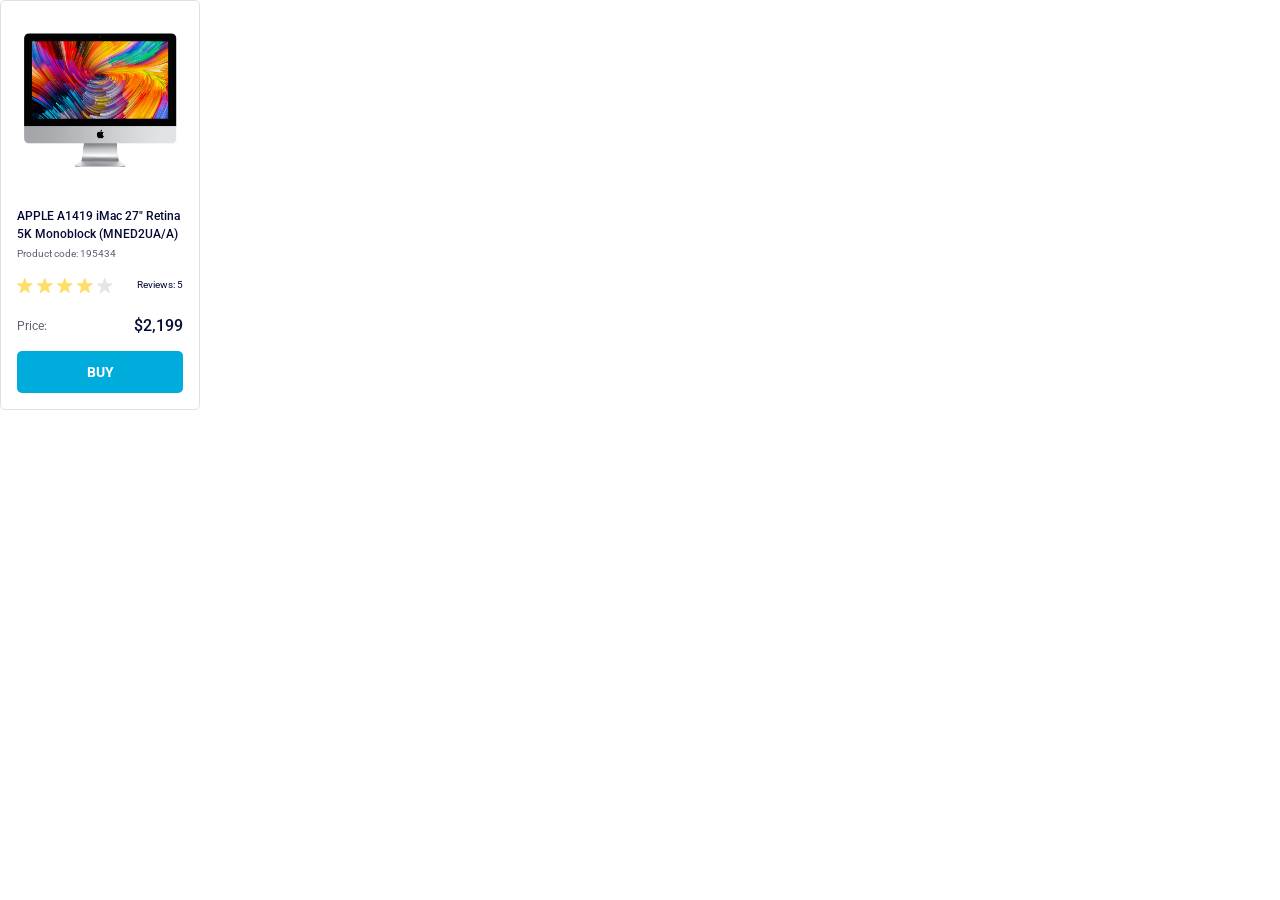
<file: index.html>
<!doctype html><html lang="en"><head><meta charset="utf-8"><meta name="viewport" content="width=device-width, initial-scale=1.0"><title>Product cards</title><link rel="stylesheet" href="index.c3bc6d27.css"></head><body> <div class="card" data-qa="card"> <img class="card__image" src="imac.202c52ff.jpeg" alt="Apple iMac"> <h2 class="card__title"> APPLE A1419 iMac 27" Retina 5K Monoblock (MNED2UA/A) </h2> <p class="card__code">Product code: 195434</p> <div class="card__reviews"> <div class="stars stars--4"> <div class="stars__star"></div> <div class="stars__star"></div> <div class="stars__star"></div> <div class="stars__star"></div> <div class="stars__star"></div> </div> <span class="card__reviews-text">Reviews: 5</span> </div> <div class="card__price"> <span class="card__price-label">Price:</span> <span class="card__price-value">$2,199</span> </div> <a class="card__button" href="#" data-qa="hover"> Buy </a> </div> </body></html>
</file>
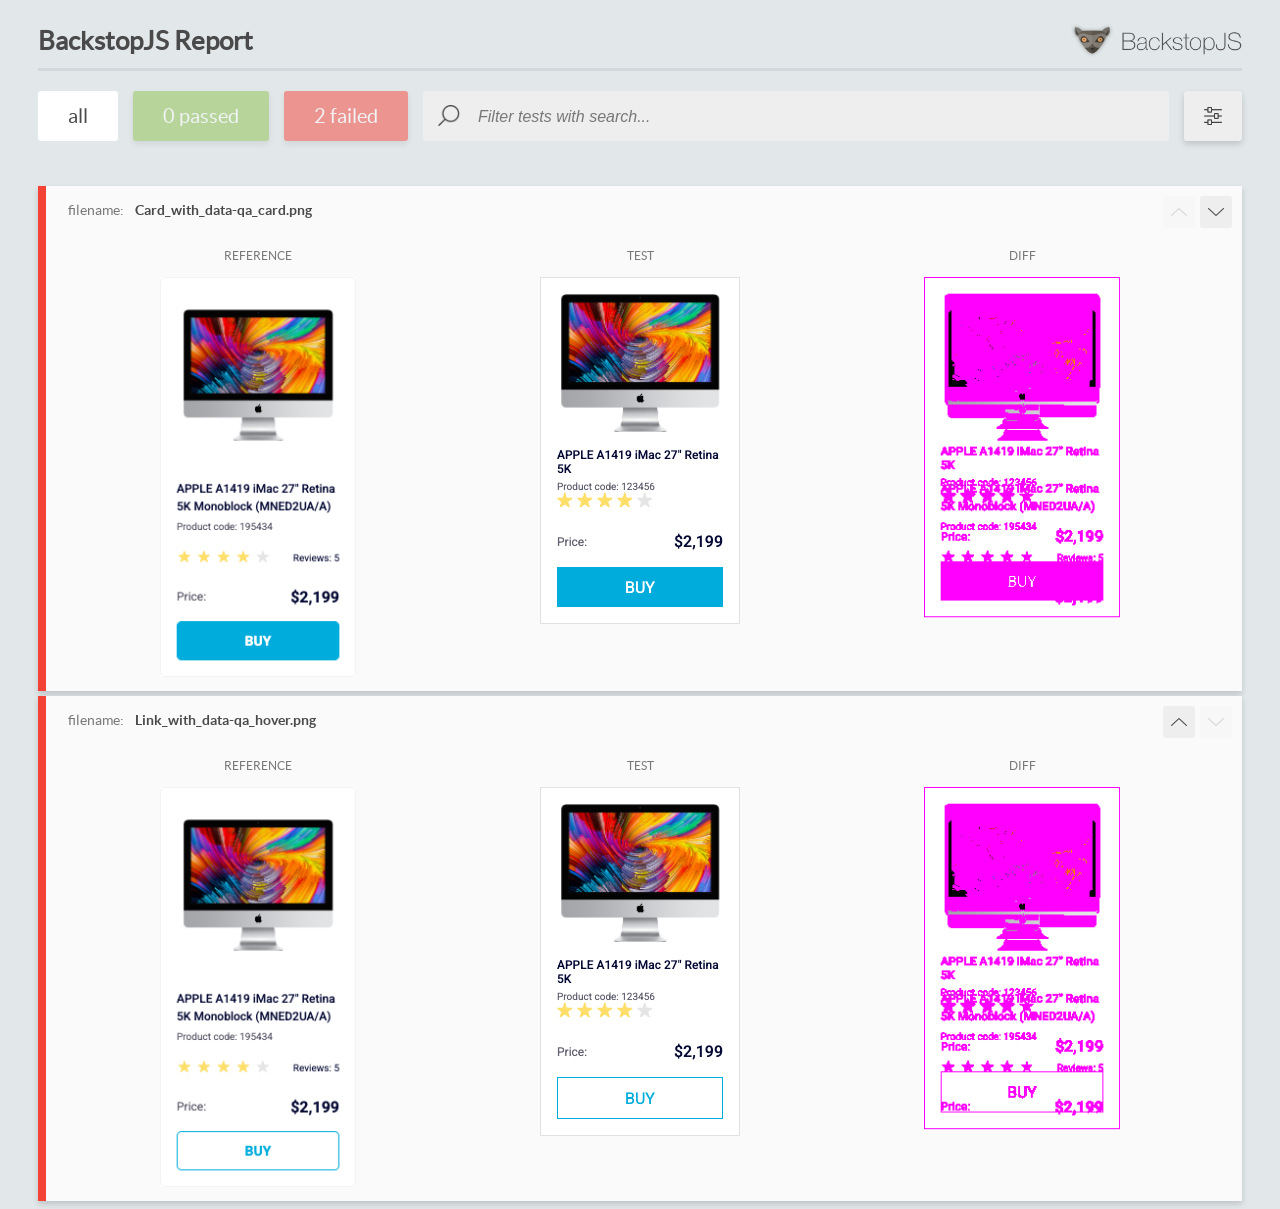
<file: report/html_report/index.html>
<!DOCTYPE html>
<html>
  <head>
    <meta charset="utf-8">
    <!-- Disable Cache -->
    <meta http-equiv="Cache-Control" content="no-cache, no-store, must-revalidate">
    <meta http-equiv="Pragma" content="no-cache">
    <meta http-equiv="Expires" content="0">

    <title>BackstopJS Report</title>

    <style>
      @font-face {
          font-family: 'latoregular';
          src: url('./assets/fonts/lato-regular-webfont.woff2') format('woff2'),
              url('./assets/fonts/lato-regular-webfont.woff') format('woff');
          font-weight: 400;
          font-style: normal;
      }
      @font-face {
          font-family: 'latobold';
          src: url('./assets/fonts/lato-bold-webfont.woff2') format('woff2'),
              url('./assets/fonts/lato-bold-webfont.woff') format('woff');
          font-weight: 700;
          font-style: normal;
      }

      .ReactModal__Body--open {
          overflow: hidden;
      }
      .ReactModal__Body--open .header {
        display: none;
      }

    </style>
  </head>
  <body style="background-color: #E2E7EA">
    <div id="root">

    </div>
    <script>
      function report (report) { // eslint-disable-line no-unused-vars
        window.tests = report;
      }
    </script>
    <script src="config.js"></script>
    <script src="index_bundle.js"></script>
  </body>
</html>
</file>
<file: index.c3bc6d27.css>
@import "https://fonts.googleapis.com/css2?family=Roboto:wght@400;500&display=swap";.card{box-sizing:border-box;border:1px solid #e1e1e1;border-radius:5px;width:200px;padding:32px 16px 16px}.card__image{width:160px;height:134px;margin:0 auto 40px;display:block}.card__title{color:#060b35;margin:0;font-size:12px;font-weight:500;line-height:18px}.card__code{color:#616070;margin:4px 0 0;font-size:10px;line-height:14px}.card__reviews{justify-content:space-between;align-items:center;margin-top:16px;display:flex}.card__reviews-text{color:#060b35;font-size:10px;line-height:14px}.card__price{justify-content:space-between;align-items:center;margin-top:24px;display:flex}.card__price-label{color:#616070;font-size:12px;line-height:18px}.card__price-value{color:#060b35;font-size:16px;font-weight:500;line-height:18px}.card__button{color:#fff;text-transform:uppercase;background-color:#00acdc;border:1px solid #0000;border-radius:5px;justify-content:center;align-items:center;height:40px;margin-top:16px;font-size:14px;font-weight:700;line-height:16px;text-decoration:none;display:flex}.card__button:hover{color:#00acdc;background-color:#fff;border:1px solid #00acdc}.stars{gap:4px;display:flex}.stars__star{background-image:url(star.822d561e.svg);background-position:50%;background-repeat:no-repeat;background-size:contain;width:16px;height:16px}.stars--1 .stars__star:nth-child(-n+1),.stars--2 .stars__star:nth-child(-n+2),.stars--3 .stars__star:nth-child(-n+3),.stars--4 .stars__star:nth-child(-n+4),.stars--5 .stars__star:nth-child(-n+5){background-image:url(star-active.edda4c43.svg)}body{margin:0;font-family:Roboto,sans-serif}
/*# sourceMappingURL=index.c3bc6d27.css.map */
</file>
